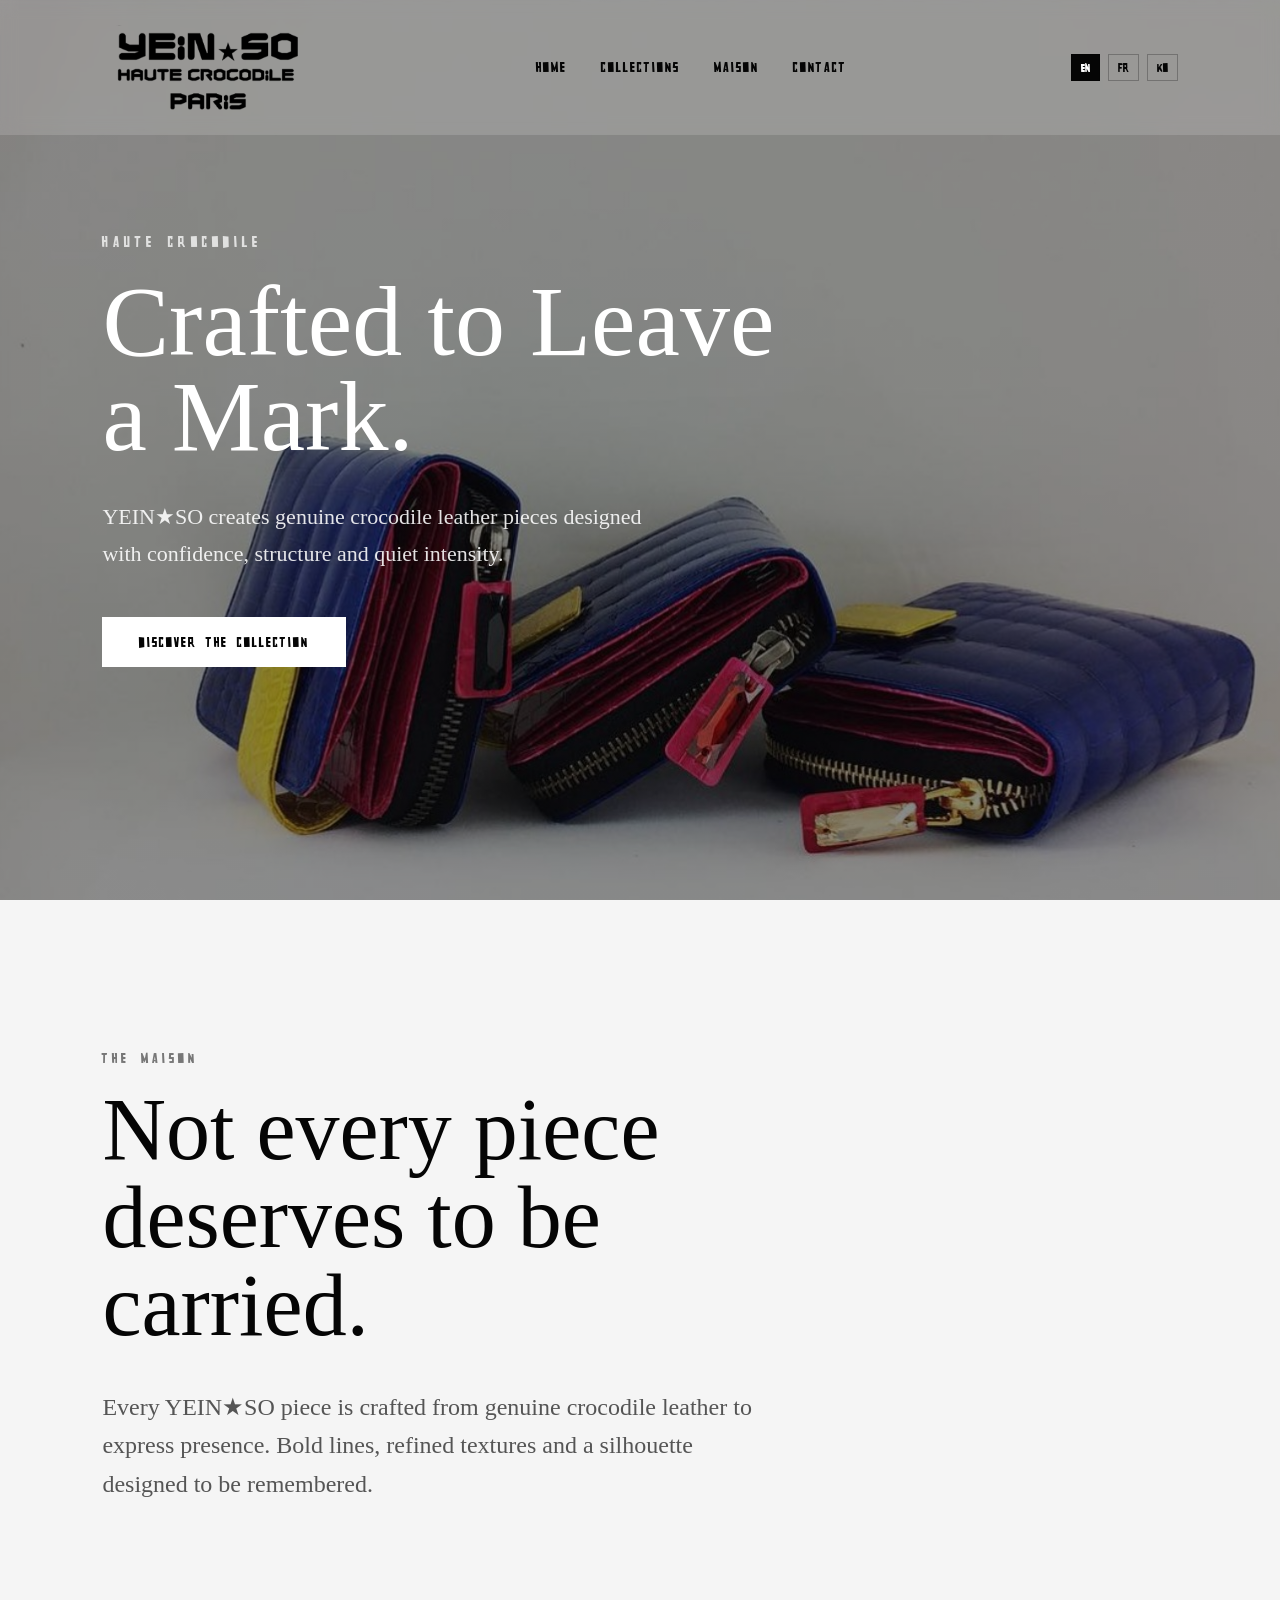
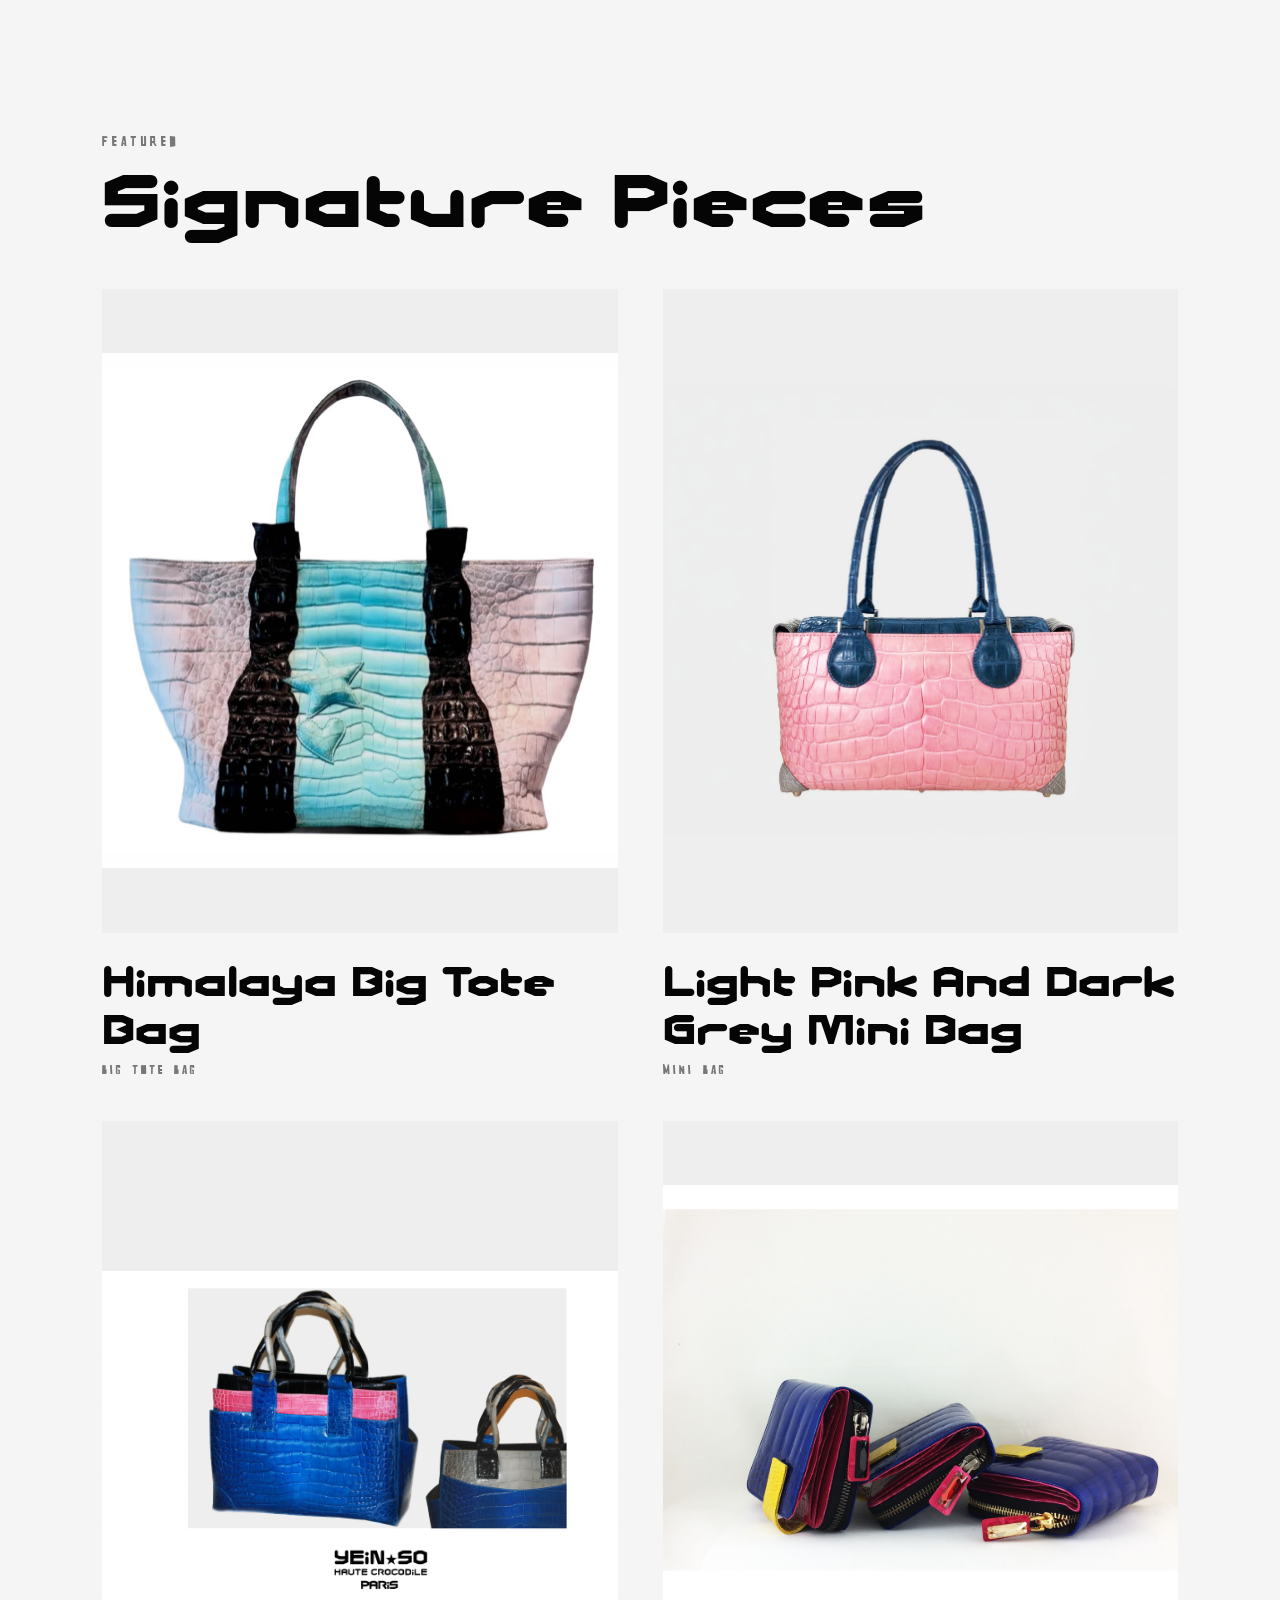
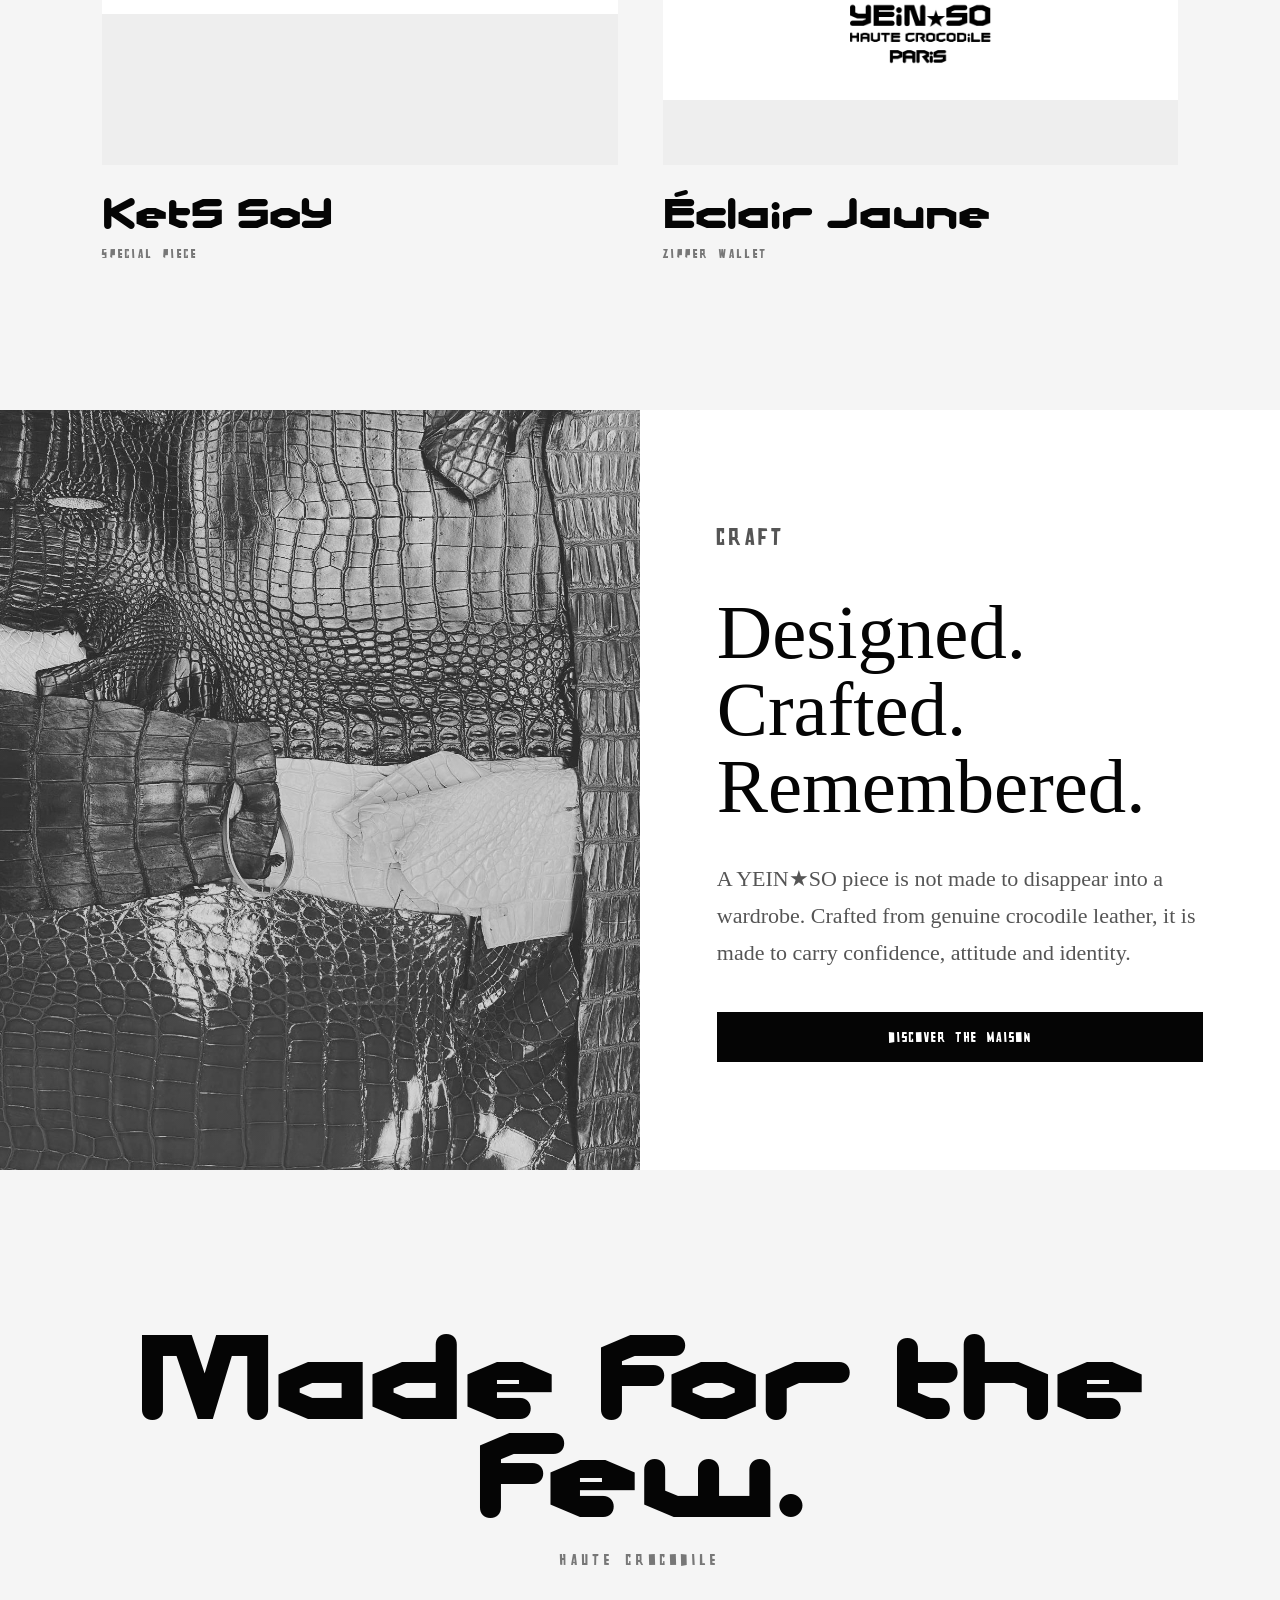
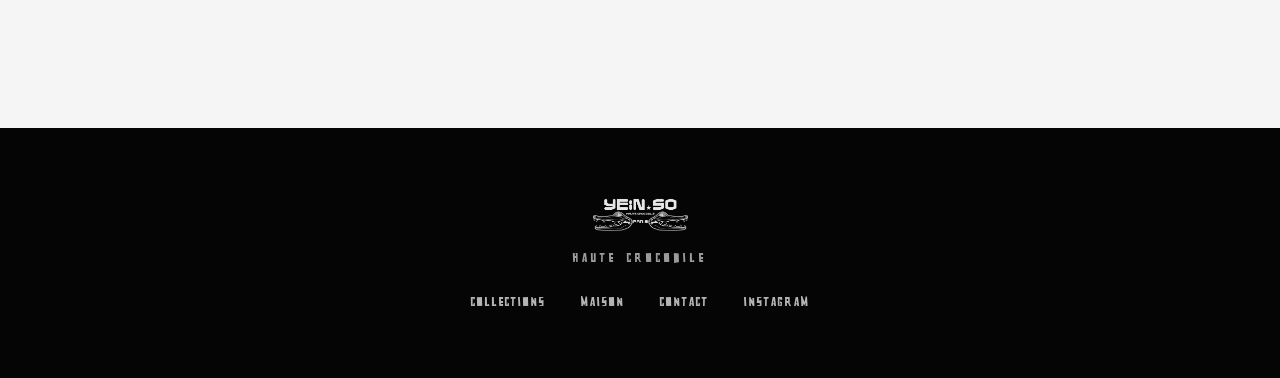
<file: index.html>
<!DOCTYPE html>
<html lang="en">
<head>
    <meta charset="UTF-8">
    <meta name="viewport" content="width=device-width, initial-scale=1.0">
    <title>YEIN★SO | Haute Crocodile</title>

    <link rel="stylesheet" href="./css/style.css">
    <link rel="stylesheet" href="./css/home.css">
</head>
<body>

<header class="header">
    <a href="index.html" class="logo-link">
        <img src="./assets/logo/logo-big.png" alt="YEIN★SO logo" class="brand-logo brand-logo-big">
    </a>

    <nav>
        <a href="index.html" data-i18n="home">Home</a>
        <a href="collection.html" data-i18n="collections">Collections</a>
        <a href="about.html" data-i18n="maison">Maison</a>
        <a href="contact.html" data-i18n="contact">Contact</a>
    </nav>

    <div class="language-switcher">
        <button class="language-btn" data-lang="en" onclick="setLanguage('en')">EN</button>
        <button class="language-btn" data-lang="fr" onclick="setLanguage('fr')">FR</button>
        <button class="language-btn" data-lang="ko" onclick="setLanguage('ko')">KO</button>
    </div>
</header>

<main>

    <section class="hero">
        <div class="hero-content reveal">
            <p class="subtitle" data-i18n="heroLabel">Haute Crocodile</p>

            <h1 data-i18n="heroTitle">Crafted to Leave a Mark.</h1>

            <p class="description" data-i18n="heroText">
                YEIN★SO creates genuine crocodile leather pieces designed with confidence,
                structure and quiet intensity.
            </p>

            <a href="collection.html" class="btn" data-i18n="heroButton">
                Discover the Collection
            </a>
        </div>
    </section>

    <section class="manifesto reveal">
        <p class="section-label" data-i18n="maisonLabel">The Maison</p>

        <h2 data-i18n="maisonTitle">
            Not every piece deserves to be carried.
        </h2>

        <p data-i18n="maisonText">
            Every YEIN★SO piece is made to express presence.
            Bold lines, refined textures and a silhouette designed to be remembered.
        </p>
    </section>

    <section class="featured-section">
        <div class="section-heading reveal">
            <p class="section-label" data-i18n="featuredLabel">Featured</p>
            <h2 data-i18n="featuredTitle">Signature Pieces</h2>
        </div>

        <div class="featured-grid" id="featuredGrid"></div>
    </section>

    <section class="craft-section reveal">
        <div class="craft-visual"></div>

        <div class="craft-text">
            <p class="section-label" data-i18n="craftLabel">Craft</p>

            <h2 data-i18n="craftTitle">
                Designed. Crafted. Remembered.
            </h2>

            <p data-i18n="craftText">
                A YEIN★SO piece is not made to disappear into a wardrobe.
                It is made to carry confidence, attitude and identity.
            </p>

            <a href="about.html" class="btn btn-dark" data-i18n="craftButton">
                Discover the Maison
            </a>
        </div>
    </section>

    <section class="final-statement reveal">
        <h2 data-i18n="finalTitle">Made for the few.</h2>
        <p>HAUTE CROCODILE</p>
    </section>

</main>

<footer class="footer">
    <img src="./assets/logo/logo-small.png" alt="YEIN★SO small logo" class="footer-brand-logo">
    <span>HAUTE CROCODILE</span>

    <div class="footer-links">
        <a href="collection.html" data-i18n="collections">Collections</a>
        <a href="about.html" data-i18n="maison">Maison</a>
        <a href="contact.html" data-i18n="contact">Contact</a>
        <a href="https://www.instagram.com/yeinsocroco/" target="_blank" rel="noopener noreferrer">Instagram</a>
    </div>
</footer>

<script src="./js/i18n.js"></script>
<script src="./js/products.js"></script>
<script src="./js/app.js"></script>
<script src="./js/animations.js"></script>

</body>
</html>
</file>
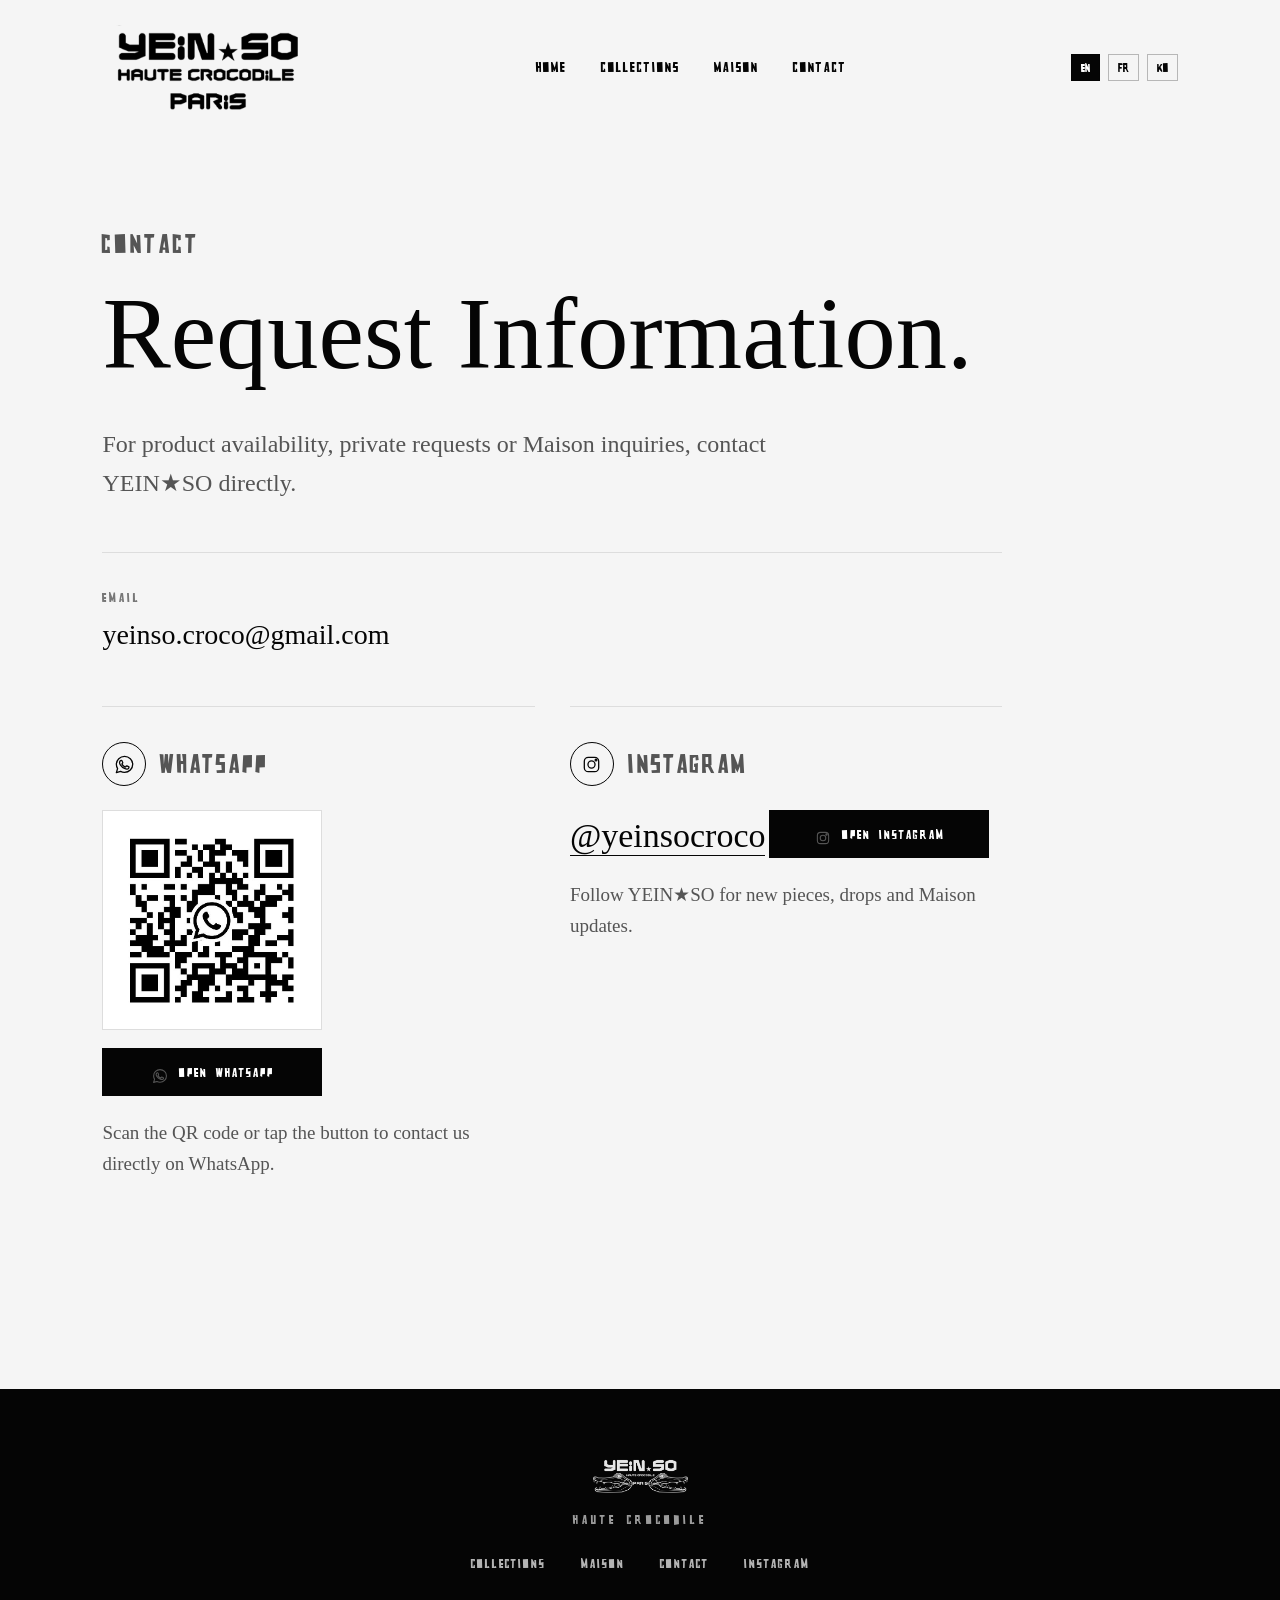
<file: contact.html>
<!DOCTYPE html>
<html lang="en">
<head>
    <meta charset="UTF-8">
    <meta name="viewport" content="width=device-width, initial-scale=1.0">
    <title>Contact | YEIN★SO</title>

    <link rel="stylesheet" href="./css/style.css">
    <link rel="stylesheet" href="./css/about.css">
</head>
<body>

<header class="header page-header">
    <a href="index.html" class="logo-link">
        <img src="./assets/logo/logo-big.png" alt="YEIN★SO logo" class="brand-logo brand-logo-big">
    </a>

    <nav>
        <a href="index.html" data-i18n="home">Home</a>
        <a href="collection.html" data-i18n="collections">Collections</a>
        <a href="about.html" data-i18n="maison">Maison</a>
        <a href="contact.html" data-i18n="contact">Contact</a>
    </nav>

    <div class="language-switcher">
        <button class="language-btn" data-lang="en" onclick="setLanguage('en')">EN</button>
        <button class="language-btn" data-lang="fr" onclick="setLanguage('fr')">FR</button>
        <button class="language-btn" data-lang="ko" onclick="setLanguage('ko')">KO</button>
    </div>
</header>

<main class="simple-page">

    <section class="simple-hero reveal">
        <p class="section-label" data-i18n="contact">Contact</p>

        <h1 data-i18n="contactTitle">Request Information.</h1>

        <p data-i18n="contactText">
            For product availability, private requests or Maison inquiries,
            contact YEIN★SO directly.
        </p>

        <div class="contact-box">
            <p data-i18n="email">Email</p>
            <a href="mailto:yeinso.croco@gmail.com">yeinso.croco@gmail.com</a>
        </div>

        <div class="contact-social-grid">

            <div class="contact-social-card">

                <div class="contact-card-header">
                    <div class="contact-icon" aria-hidden="true">
                        <svg viewBox="0 0 24 24">
                            <path d="M12.04 3.5C7.33 3.5 3.5 7.24 3.5 11.84c0 1.62.48 3.13 1.31 4.4L3.5 20.5l4.42-1.25a8.73 8.73 0 0 0 4.12.99c4.71 0 8.54-3.74 8.54-8.4S16.75 3.5 12.04 3.5Z"/>
                            <path d="M9.34 8.18c-.18-.4-.37-.41-.54-.42h-.46c-.16 0-.42.06-.64.3-.22.24-.84.82-.84 2s.86 2.32.98 2.48c.12.16 1.66 2.65 4.12 3.6 2.04.8 2.46.64 2.9.6.44-.04 1.42-.58 1.62-1.14.2-.56.2-1.04.14-1.14-.06-.1-.22-.16-.46-.28-.24-.12-1.42-.7-1.64-.78-.22-.08-.38-.12-.54.12-.16.24-.62.78-.76.94-.14.16-.28.18-.52.06-.24-.12-1.02-.38-1.94-1.2-.72-.64-1.2-1.42-1.34-1.66-.14-.24-.02-.37.1-.49.1-.1.24-.28.36-.42.12-.14.16-.24.24-.4.08-.16.04-.3-.02-.42-.06-.12-.52-1.29-.74-1.75Z"/>
                        </svg>
                    </div>

                    <p class="contact-social-label">WhatsApp</p>
                </div>

                <a 
                    href="https://wa.me/qr/IB5375K72UKGD1"
                    target="_blank"
                    rel="noopener noreferrer"
                    class="qr-frame qr-link"
                    aria-label="Open WhatsApp chat with YEIN★SO"
                >
                    <img 
                        src="./assets/icons/whatsapp-qr.jpg" 
                        alt="YEIN★SO WhatsApp QR code"
                        draggable="false"
                    >
                </a>

                <a 
                    href="https://wa.me/qr/IB5375K72UKGD1"
                    target="_blank"
                    rel="noopener noreferrer"
                    class="whatsapp-button"
                >
                    <span class="button-icon" aria-hidden="true">
                        <svg viewBox="0 0 24 24">
                            <path d="M12.04 3.5C7.33 3.5 3.5 7.24 3.5 11.84c0 1.62.48 3.13 1.31 4.4L3.5 20.5l4.42-1.25a8.73 8.73 0 0 0 4.12.99c4.71 0 8.54-3.74 8.54-8.4S16.75 3.5 12.04 3.5Z"/>
                            <path d="M9.34 8.18c-.18-.4-.37-.41-.54-.42h-.46c-.16 0-.42.06-.64.3-.22.24-.84.82-.84 2s.86 2.32.98 2.48c.12.16 1.66 2.65 4.12 3.6 2.04.8 2.46.64 2.9.6.44-.04 1.42-.58 1.62-1.14.2-.56.2-1.04.14-1.14-.06-.1-.22-.16-.46-.28-.24-.12-1.42-.7-1.64-.78-.22-.08-.38-.12-.54.12-.16.24-.62.78-.76.94-.14.16-.28.18-.52.06-.24-.12-1.02-.38-1.94-1.2-.72-.64-1.2-1.42-1.34-1.66-.14-.24-.02-.37.1-.49.1-.1.24-.28.36-.42.12-.14.16-.24.24-.4.08-.16.04-.3-.02-.42-.06-.12-.52-1.29-.74-1.75Z"/>
                        </svg>
                    </span>
                    Open WhatsApp
                </a>

                <span>
                    Scan the QR code or tap the button to contact us directly on WhatsApp.
                </span>
            </div>

            <div class="contact-social-card">

                <div class="contact-card-header">
                    <div class="contact-icon" aria-hidden="true">
                        <svg viewBox="0 0 24 24">
                            <rect x="4.5" y="4.5" width="15" height="15" rx="4.2"></rect>
                            <circle cx="12" cy="12" r="3.7"></circle>
                            <circle cx="16.7" cy="7.4" r="0.9"></circle>
                        </svg>
                    </div>

                    <p class="contact-social-label">Instagram</p>
                </div>

                <a 
                    href="https://www.instagram.com/yeinsocroco/" 
                    target="_blank" 
                    rel="noopener noreferrer"
                    class="instagram-link"
                >
                    @yeinsocroco
                </a>

                <a 
                    href="https://www.instagram.com/yeinsocroco/" 
                    target="_blank" 
                    rel="noopener noreferrer"
                    class="instagram-button"
                >
                    <span class="button-icon" aria-hidden="true">
                        <svg viewBox="0 0 24 24">
                            <rect x="4.5" y="4.5" width="15" height="15" rx="4.2"></rect>
                            <circle cx="12" cy="12" r="3.7"></circle>
                            <circle cx="16.7" cy="7.4" r="0.9"></circle>
                        </svg>
                    </span>
                    Open Instagram
                </a>

                <span>
                    Follow YEIN★SO for new pieces, drops and Maison updates.
                </span>
            </div>

        </div>
    </section>

</main>

<footer class="footer">
    <img src="./assets/logo/logo-small.png" alt="YEIN★SO small logo" class="footer-brand-logo">
    <span>HAUTE CROCODILE</span>

    <div class="footer-links">
        <a href="collection.html" data-i18n="collections">Collections</a>
        <a href="about.html" data-i18n="maison">Maison</a>
        <a href="contact.html" data-i18n="contact">Contact</a>
        <a href="https://www.instagram.com/yeinsocroco/" target="_blank" rel="noopener noreferrer">Instagram</a>
    </div>
</footer>

<script src="./js/i18n.js"></script>
<script src="./js/app.js"></script>
<script src="./js/animations.js"></script>

</body>
</html>
</file>
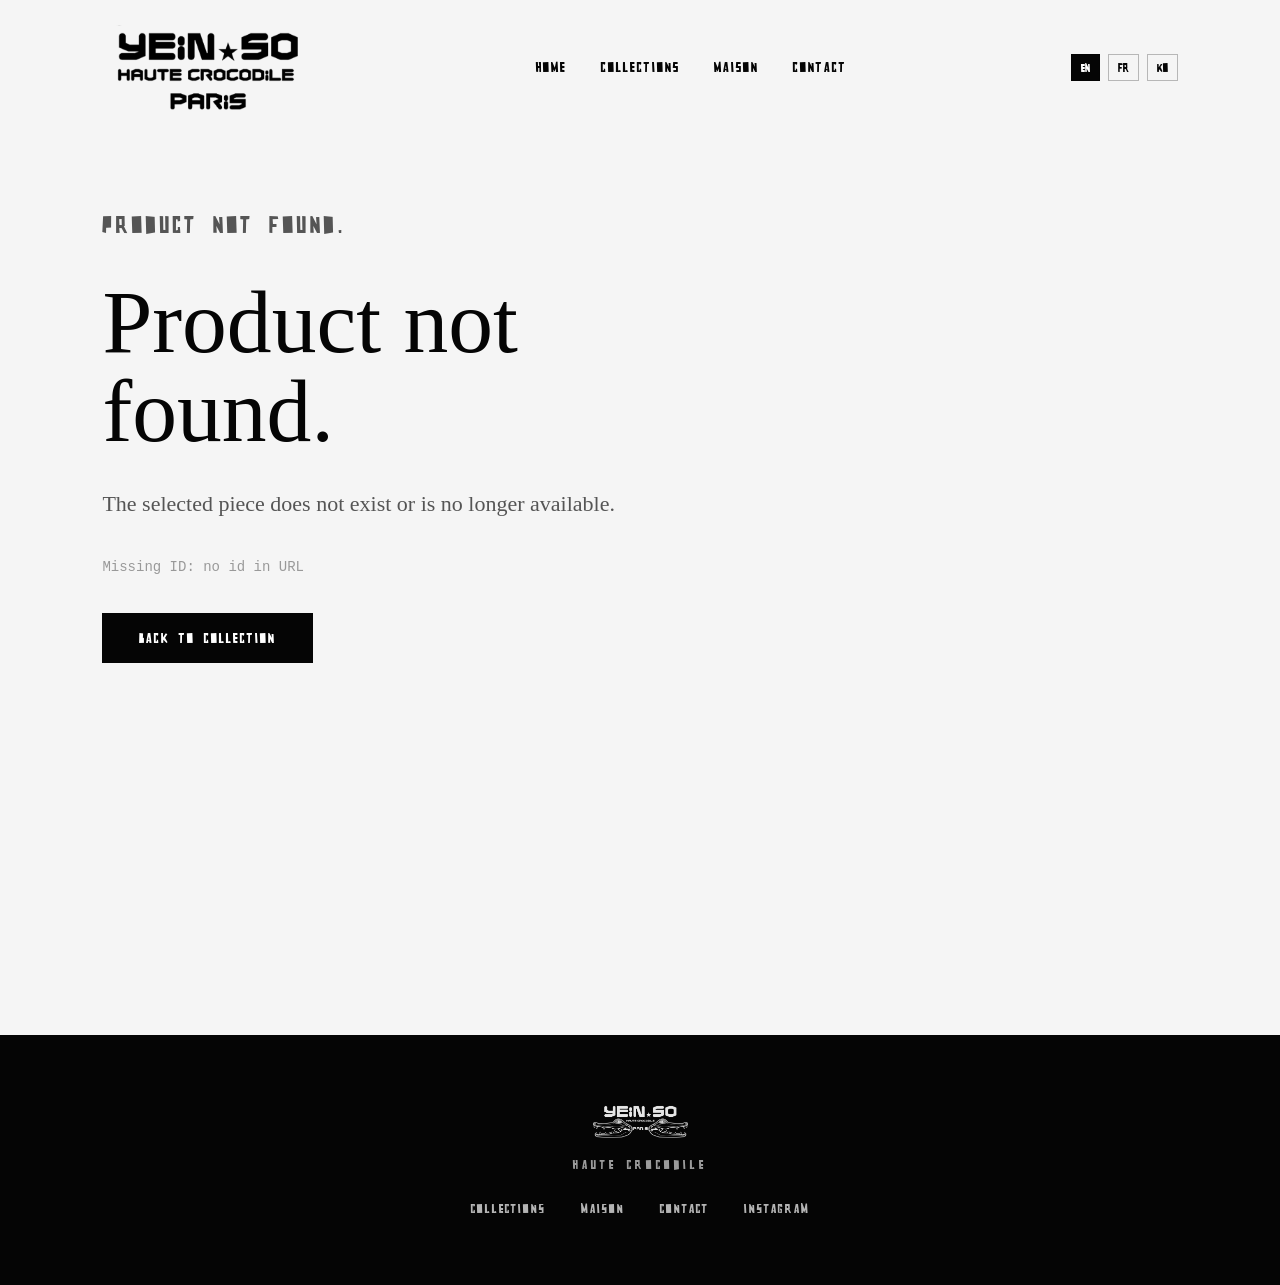
<file: product.html>
<!DOCTYPE html>
<html lang="en">
<head>
    <meta charset="UTF-8">
    <meta name="viewport" content="width=device-width, initial-scale=1.0">
    <title>Product | YEIN★SO</title>

    <link rel="stylesheet" href="./css/style.css">
    <link rel="stylesheet" href="./css/product.css">
</head>
<body>

<header class="header page-header">
    <a href="index.html" class="logo-link">
        <img src="./assets/logo/logo-big.png" alt="YEIN★SO logo" class="brand-logo brand-logo-big">
    </a>

    <nav>
        <a href="index.html" data-i18n="home">Home</a>
        <a href="collection.html" data-i18n="collections">Collections</a>
        <a href="about.html" data-i18n="maison">Maison</a>
        <a href="contact.html" data-i18n="contact">Contact</a>
    </nav>

    <div class="language-switcher">
        <button class="language-btn" data-lang="en" onclick="setLanguage('en')">EN</button>
        <button class="language-btn" data-lang="fr" onclick="setLanguage('fr')">FR</button>
        <button class="language-btn" data-lang="ko" onclick="setLanguage('ko')">KO</button>
    </div>
</header>

<main class="product-page" id="productPage"></main>

<footer class="footer">
    <img src="./assets/logo/logo-small.png" alt="YEIN★SO small logo" class="footer-brand-logo">
    <span>HAUTE CROCODILE</span>

    <div class="footer-links">
        <a href="collection.html" data-i18n="collections">Collections</a>
        <a href="about.html" data-i18n="maison">Maison</a>
        <a href="contact.html" data-i18n="contact">Contact</a>
        <a href="https://www.instagram.com/yeinsocroco/" target="_blank" rel="noopener noreferrer">Instagram</a>
    </div>
</footer>

<script src="./js/i18n.js"></script>
<script src="./js/products.js"></script>
<script src="./js/product.js"></script>
<script src="./js/app.js"></script>
<script src="./js/animations.js"></script>

</body>
</html>
</file>
<file: css/style.css>
@import url("https://fonts.googleapis.com/css2?family=Noto+Serif+KR:wght@400;500;600;700&display=swap");

@font-face {
    font-family: "Kiss Kiss From Paris";
    src:
        url("../assets/fonts/kiss-kiss-from-paris.TTF") format("truetype"),
        url("../assets/fonts/kiss-kiss-from-paris.ttf") format("truetype"),
        url("../assets/fonts/kiss-kiss-from-paris.otf") format("opentype");
    font-weight: normal;
    font-style: normal;
    font-display: swap;
}

@font-face {
    font-family: "Charles In Charge";
    src:
        url("../assets/fonts/charles-in-charge.otf") format("opentype"),
        url("../assets/fonts/charles-in-charge.ttf") format("truetype");
    font-weight: normal;
    font-style: normal;
    font-display: swap;
}

* {
    margin: 0;
    padding: 0;
    box-sizing: border-box;
}

:root {
    --black: #050505;
    --white: #ffffff;
    --light: #f5f5f5;
    --soft: #e8e8e8;
    --gray: #777777;
    --transition: 0.35s ease;

    --font-big: "Charles In Charge", Georgia, serif;
    --font-small: "Kiss Kiss From Paris", Arial, sans-serif;
    --font-body: Georgia, "Times New Roman", serif;
    --font-ko: "Noto Serif KR", "Nanum Myeongjo", "Apple SD Gothic Neo", "Malgun Gothic", serif;
}

html {
    scroll-behavior: smooth;
}

body {
    font-family: var(--font-body);
    color: var(--black);
    background: var(--light);
    overflow-x: hidden;
}

body.lang-ko {
    font-family: var(--font-ko);
    word-break: keep-all;
    line-break: strict;
}

a {
    color: inherit;
    text-decoration: none;
}

/* HEADER */

.header {
    position: absolute;
    top: 0;
    left: 0;

    width: 100%;
    padding: 18px 8%;

    display: flex;
    justify-content: space-between;
    align-items: center;
    gap: 28px;

    z-index: 1000;

    background: rgba(255, 255, 255, 0.15);
    backdrop-filter: blur(8px);
}

.page-header {
    position: sticky;
    top: 0;

    background: rgba(245, 245, 245, 0.96);
    backdrop-filter: blur(12px);
}

.logo-link {
    display: flex;
    align-items: center;
    flex-shrink: 0;
}

.brand-logo {
    height: auto;
    display: block;
}

.brand-logo-big {
    width: 210px;
}

/* NAV */

nav {
    display: flex;
    gap: 34px;
    align-items: center;
}

nav a {
    color: var(--black);
    font-family: var(--font-small);
    font-size: 13px;
    letter-spacing: 2px;
    text-transform: uppercase;
    position: relative;
    white-space: nowrap;
}

nav a::after {
    content: "";
    position: absolute;
    left: 0;
    bottom: -8px;
    width: 0;
    height: 1px;
    background: var(--black);
    transition: var(--transition);
}

nav a:hover::after {
    width: 100%;
}

/* BUTTONS */

.btn {
    display: inline-block;
    padding: 16px 36px;
    background: var(--white);
    color: var(--black);
    border: 1px solid var(--white);
    font-family: var(--font-small);
    text-transform: uppercase;
    letter-spacing: 2px;
    font-size: 13px;
    transition: var(--transition);
    text-align: center;
}

.btn:hover {
    background: transparent;
    color: var(--white);
    border: 1px solid var(--white);
    transform: translateY(-2px);
}

.btn-dark {
    background: var(--black);
    color: var(--white);
    border: 1px solid var(--black);
}

.btn-dark:hover {
    background: transparent;
    color: var(--black);
    border: 1px solid var(--black);
}

/* COMMON */

.section-label {
    font-family: var(--font-small);
    text-transform: uppercase;
    letter-spacing: 4px;
    font-size: 13px;
    color: var(--gray);
    margin-bottom: 20px;
}

/* IMAGE SYSTEM */

.image-frame {
    position: relative;
    width: 100%;
    overflow: hidden;
    background: #eeeeee;
}

/* Default: show the entire image */
.image-frame img {
    width: 100%;
    height: 100%;
    object-fit: contain;
    display: block;
    transition: 0.8s ease;
}

/* Collection and homepage cards: elegant vertical frame */
.product-card .image-frame,
.featured-card .image-frame {
    aspect-ratio: 4 / 5;
    background: #eeeeee;
}

/* Product detail page: show full image, not cropped */
.product-gallery .image-frame {
    aspect-ratio: auto;
    min-height: 520px;
    background: #eeeeee;
}

.product-gallery .image-frame img {
    width: 100%;
    height: 100%;
    max-height: 760px;
    object-fit: contain;
}

/* Missing image placeholder */
.image-missing::after {
    content: "YEIN★SO";
    position: absolute;
    inset: 0;
    display: flex;
    justify-content: center;
    align-items: center;
    font-family: var(--font-small);
    font-size: 15px;
    letter-spacing: 4px;
    color: rgba(0,0,0,.35);
}

/* LANGUAGE */

.language-switcher {
    display: flex;
    gap: 8px;
    align-items: center;
    flex-shrink: 0;
}

.language-btn {
    border: 1px solid rgba(0,0,0,.25);
    background: transparent;
    color: var(--black);
    padding: 6px 9px;
    font-family: var(--font-small);
    font-size: 11px;
    cursor: pointer;
    transition: var(--transition);
}

.language-btn:hover,
.language-btn.active {
    background: var(--black);
    color: var(--white);
}

/* KOREAN MODE */

body.lang-ko,
body.lang-ko h1,
body.lang-ko h2,
body.lang-ko h3,
body.lang-ko p,
body.lang-ko a,
body.lang-ko button,
body.lang-ko span {
    font-family: var(--font-ko) !important;
}

body.lang-ko nav a,
body.lang-ko .section-label,
body.lang-ko .btn,
body.lang-ko .filter-btn,
body.lang-ko .product-category,
body.lang-ko .featured-card p,
body.lang-ko .footer span,
body.lang-ko .footer-links a,
body.lang-ko .language-btn,
body.lang-ko .contact-social-label,
body.lang-ko .whatsapp-button,
body.lang-ko .instagram-button {
    letter-spacing: 0.08em;
    text-transform: none;
}

body.lang-ko .hero h1,
body.lang-ko .manifesto h2,
body.lang-ko .section-heading h2,
body.lang-ko .craft-text h2,
body.lang-ko .final-statement h2,
body.lang-ko .collection-intro h1,
body.lang-ko .simple-hero h1 {
    font-weight: 500;
    line-height: 1.15;
}

/* ANIMATION */

.reveal {
    opacity: 0;
    transform: translateY(35px);
    transition: 1s ease;
}

.reveal.visible {
    opacity: 1;
    transform: translateY(0);
}

/* FOOTER */

.footer {
    padding: 70px 8%;
    background: var(--black);
    color: var(--white);
    text-align: center;
}

.footer-brand-logo {
    width: 95px;
    height: auto;
    display: block;
    margin: 0 auto 18px;
    filter: invert(1);
    opacity: 0.9;
}

.footer span {
    display: block;
    font-family: var(--font-small);
    font-size: 12px;
    letter-spacing: 4px;
    color: rgba(255,255,255,.6);
    margin-bottom: 30px;
}

.footer-links {
    display: flex;
    justify-content: center;
    gap: 35px;
    flex-wrap: wrap;
}

.footer-links a {
    font-family: var(--font-small);
    font-size: 12px;
    letter-spacing: 2px;
    text-transform: uppercase;
    color: rgba(255,255,255,.7);
}

.footer-links a:hover {
    color: white;
}

/* MOBILE */

@media(max-width: 900px) {
    .header {
        position: absolute;
        flex-direction: column;
        gap: 12px;
        padding: 14px 5%;
    }

    .page-header {
        position: sticky;
    }

    .brand-logo-big {
        width: 155px;
    }

    nav {
        width: 100%;
        justify-content: center;
        gap: 14px;
        flex-wrap: wrap;
    }

    nav a {
        font-size: 10px;
        letter-spacing: 1.5px;
    }

    .language-switcher {
        justify-content: center;
    }

    .language-btn {
        font-size: 10px;
        padding: 6px 8px;
    }

    .product-card .image-frame,
    .featured-card .image-frame {
        aspect-ratio: 4 / 5;
    }

    .product-gallery .image-frame {
        min-height: 360px;
    }

    .product-gallery .image-frame img {
        max-height: 540px;
    }

    .footer {
        padding: 55px 6%;
    }

    .footer-brand-logo {
        width: 75px;
    }

    .footer-links {
        gap: 18px;
    }

    .footer-links a {
        font-size: 10px;
    }
}
</file>
<file: css/home.css>
.hero {
    position: relative;
    min-height: 100vh;
    display: flex;
    align-items: center;
    padding: 0 8%;
    overflow: hidden;
}

.hero::before {
    content: "";
    position: absolute;
    inset: 0;
    background:
        linear-gradient(rgba(0,0,0,.45), rgba(0,0,0,.45)),
        url("../assets/hero/croco.jpg");
    background-size: cover;
    background-position: center;
    background-repeat: no-repeat;
    animation: slowZoom 18s ease-in-out infinite alternate;
}

.hero-content {
    position: relative;
    z-index: 2;
    max-width: 720px;
    color: white;
}

.subtitle {
    font-family: var(--font-small);
    letter-spacing: 5px;
    text-transform: uppercase;
    margin-bottom: 24px;
    font-size: 14px;
    color: rgba(255,255,255,.75);
}

.hero h1 {
    font-family: var(--font-body) !important;
    font-size: clamp(48px, 8vw, 100px);
    font-weight: 500;
    line-height: 0.95;
    margin-bottom: 34px;
    letter-spacing: 0;
}

.description {
    max-width: 540px;
    font-size: 22px;
    line-height: 1.7;
    margin-bottom: 45px;
    color: rgba(255,255,255,.88);
}

/* MAISON INTRO */

.manifesto {
    padding: 150px 8%;
    max-width: 980px;
}

.manifesto h2 {
    font-family: var(--font-body) !important;
    font-size: clamp(42px, 7vw, 88px);
    font-weight: 500;
    line-height: 1;
    margin-bottom: 38px;
}

.manifesto p:last-child {
    max-width: 650px;
    font-size: 24px;
    line-height: 1.6;
    color: #555;
}

/* FEATURED */

.featured-section {
    padding: 80px 8% 150px;
}

.section-heading {
    margin-bottom: 55px;
}

.section-heading h2 {
    font-family: var(--font-big) !important;
    font-size: 72px;
    font-weight: normal;
    line-height: 0.9;
    letter-spacing: 1px;
}

/* FEATURED PRODUCTS */

.featured-grid {
    display: grid;
    grid-template-columns: repeat(2, 1fr);
    gap: 45px;
}

.featured-card {
    cursor: pointer;
}

.featured-card .image-frame {
    margin-bottom: 25px;
}

.featured-card:hover img {
    transform: scale(1.05);
}

.featured-card h3 {
    font-family: var(--font-big);
    font-size: 40px;
    font-weight: normal;
    margin-bottom: 8px;
}

.featured-card p {
    font-family: var(--font-small);
    font-size: 12px;
    letter-spacing: 3px;
    text-transform: uppercase;
    color: #777;
}

/* CRAFT */

.craft-section {
    display: grid;
    grid-template-columns: 1fr 1fr;
    min-height: 760px;
    background: white;
}

.craft-visual {
    background:
        linear-gradient(rgba(0,0,0,.15), rgba(0,0,0,.15)),
        url("../assets/hero/craft.jpg");
    background-size: cover;
    background-position: center;
    background-repeat: no-repeat;
}

.craft-text {
    display: flex;
    flex-direction: column;
    justify-content: center;
    padding: 100px 12%;
}

.craft-text h2 {
    font-family: var(--font-body) !important;
    font-size: clamp(42px, 6vw, 78px);
    font-weight: 500;
    line-height: 1;
    margin-bottom: 34px;
}

.craft-text p {
    font-size: 22px;
    line-height: 1.7;
    color: #555;
    margin-bottom: 40px;
}

/* FINAL */

.final-statement {
    padding: 160px 8%;
    text-align: center;
    background: var(--light);
}

.final-statement h2 {
    font-family: var(--font-big);
    font-size: clamp(58px, 9vw, 140px);
    font-weight: normal;
    line-height: 0.85;
    margin-bottom: 25px;
}

.final-statement p {
    font-family: var(--font-small);
    font-size: 14px;
    letter-spacing: 5px;
    color: #777;
}

@keyframes slowZoom {
    from {
        transform: scale(1);
    }

    to {
        transform: scale(1.08);
    }
}

/* TABLET */

@media(max-width: 1100px) {
    .featured-grid {
        grid-template-columns: 1fr 1fr;
        gap: 32px;
    }

    .section-heading h2 {
        font-size: 62px;
    }

    .featured-card h3 {
        font-size: 36px;
    }
}

/* PHONE */

@media(max-width: 900px) {
    .hero {
        min-height: 92vh;
        justify-content: center;
        text-align: center;
        padding: 175px 6% 70px;
    }

    .hero::before {
        background-position: center;
    }

    .subtitle {
        font-size: 12px;
        letter-spacing: 3px;
        margin-bottom: 18px;
    }

    .hero h1 {
        font-size: 44px;
        line-height: 1.02;
        margin-bottom: 24px;
    }

    .description {
        font-size: 18px;
        line-height: 1.6;
        margin-bottom: 32px;
    }

    .hero .btn {
        width: 100%;
        max-width: 310px;
        padding: 15px 20px;
    }

    .manifesto {
        padding: 90px 6%;
    }

    .manifesto h2 {
        font-size: 42px;
        line-height: 1.05;
    }

    .manifesto p:last-child {
        font-size: 20px;
    }

    .featured-section {
        padding: 55px 6% 90px;
    }

    .section-heading {
        margin-bottom: 38px;
    }

    .section-heading h2 {
        font-family: var(--font-big) !important;
        font-size: 48px;
        line-height: 0.9;
        letter-spacing: 1px;
    }

    .featured-grid {
        grid-template-columns: 1fr;
        gap: 45px;
    }

    .featured-card h3 {
        font-size: 32px;
        line-height: 1;
    }

    .featured-card p {
        font-size: 11px;
        letter-spacing: 2px;
    }

    .craft-section {
        grid-template-columns: 1fr;
        min-height: auto;
    }

    .craft-visual {
        height: 360px;
        background-position: center;
    }

    .craft-text {
        padding: 70px 6%;
    }

    .craft-text h2 {
        font-size: 40px;
        line-height: 1.05;
    }

    .craft-text p {
        font-size: 19px;
    }

    .craft-text .btn {
        width: 100%;
        max-width: 310px;
    }

    .final-statement {
        padding: 100px 6%;
    }

    .final-statement h2 {
        font-size: 56px;
    }
}

/* SMALL PHONE */

@media(max-width: 420px) {
    .hero h1 {
        font-size: 39px;
    }

    .manifesto h2 {
        font-size: 37px;
    }

    .section-heading h2 {
        font-family: var(--font-big) !important;
        font-size: 42px;
        line-height: 0.9;
    }

    .featured-card h3 {
        font-size: 30px;
    }

    .craft-text h2 {
        font-size: 36px;
    }

    .final-statement h2 {
        font-size: 50px;
    }
}
</file>
<file: css/about.css>
.simple-page {
    padding: 90px 8% 110px;
    min-height: 100vh;
}

.simple-hero {
    max-width: 900px;
    margin-bottom: 100px;
}

.simple-hero h1 {
    font-family: var(--font-body) !important;
    font-size: clamp(50px, 8vw, 110px);
    font-weight: 500;
    line-height: 1;
    margin-bottom: 40px;
}

.simple-hero p {
    max-width: 700px;
    font-size: 24px;
    line-height: 1.6;
    color: #555;
}

.story-grid {
    display: grid;
    grid-template-columns: 1fr 1fr;
    gap: 70px;
    border-top: 1px solid #ddd;
    padding-top: 70px;
}

.story-grid h2 {
    font-family: var(--font-big);
    font-size: 54px;
    font-weight: normal;
    margin-bottom: 22px;
}

.story-grid p {
    font-size: 21px;
    line-height: 1.7;
    color: #555;
}

/* CONTACT */

.contact-box {
    margin-top: 50px;
    border-top: 1px solid #ddd;
    padding-top: 35px;
}

.contact-box p {
    font-family: var(--font-small);
    font-size: 12px;
    letter-spacing: 3px;
    text-transform: uppercase;
    color: #777;
    margin-bottom: 12px;
}

.contact-box a {
    font-size: 28px;
    word-break: break-word;
}

/* CONTACT SOCIAL */

.contact-social-grid {
    display: grid;
    grid-template-columns: repeat(2, 1fr);
    gap: 35px;
    margin-top: 55px;
}

.contact-social-card {
    border-top: 1px solid #ddd;
    padding-top: 35px;
}

.contact-card-header {
    display: flex;
    align-items: center;
    gap: 14px;
    margin-bottom: 24px;
}

.contact-social-label {
    font-family: var(--font-small);
    font-size: 12px;
    letter-spacing: 3px;
    text-transform: uppercase;
    color: #777;
    margin: 0;
}

/* MINIMAL SOCIAL LOGOS */

.contact-icon {
    width: 44px;
    height: 44px;
    border: 1px solid var(--black);
    border-radius: 50%;

    display: flex;
    align-items: center;
    justify-content: center;

    color: var(--black);
    background: transparent;
    flex-shrink: 0;
}

.contact-icon svg {
    width: 23px;
    height: 23px;
    stroke: currentColor;
    fill: none;
    stroke-width: 1.35;
    stroke-linecap: round;
    stroke-linejoin: round;
}

.contact-icon svg path {
    fill: none;
}

/* WHATSAPP QR */

.qr-frame {
    width: 220px;
    aspect-ratio: 1 / 1;
    background: white;
    padding: 18px;
    border: 1px solid #ddd;
    margin-bottom: 18px;
    -webkit-touch-callout: none;
    user-select: none;
    touch-action: manipulation;
}

.qr-frame img {
    width: 100%;
    height: 100%;
    object-fit: contain;
    display: block;
    pointer-events: none;
    user-select: none;
    -webkit-user-drag: none;
}

.qr-link {
    display: block;
    transition: var(--transition);
}

.qr-link:hover {
    opacity: 0.75;
    transform: translateY(-3px);
}

/* CLEAN SOCIAL BUTTONS */

.whatsapp-button,
.instagram-button {
    display: inline-flex;
    justify-content: center;
    align-items: center;
    gap: 10px;

    min-width: 220px;
    padding: 14px 24px;
    margin-bottom: 22px;

    background: var(--black);
    color: var(--white);
    border: 1px solid var(--black);

    font-family: var(--font-small);
    font-size: 12px;
    letter-spacing: 2px;
    text-transform: uppercase;

    transition: var(--transition);
}

.whatsapp-button:hover,
.instagram-button:hover {
    background: transparent;
    color: var(--black);
    transform: translateY(-2px);
}

.button-icon {
    width: 18px;
    height: 18px;
    display: inline-flex;
    align-items: center;
    justify-content: center;
}

.button-icon svg {
    width: 18px;
    height: 18px;
    stroke: currentColor;
    fill: none;
    stroke-width: 1.45;
    stroke-linecap: round;
    stroke-linejoin: round;
}

.button-icon svg path {
    fill: none;
}

/* INSTAGRAM */

.instagram-link {
    display: inline-block;
    font-size: 34px;
    margin-bottom: 18px;
    border-bottom: 1px solid var(--black);
    transition: var(--transition);
    word-break: break-word;
}

.instagram-link:hover {
    opacity: 0.55;
}

.contact-social-card span {
    display: block;
    max-width: 420px;
    font-size: 19px;
    line-height: 1.6;
    color: #555;
}

/* MOBILE */

@media(max-width: 800px) {
    .simple-page {
        padding: 70px 6% 90px;
    }

    .simple-hero {
        margin-bottom: 70px;
    }

    .simple-hero h1 {
        font-size: 44px;
        line-height: 1.05;
    }

    .simple-hero p {
        font-size: 19px;
    }

    .story-grid {
        grid-template-columns: 1fr;
        gap: 50px;
    }

    .story-grid h2 {
        font-size: 42px;
    }

    .contact-box a {
        font-size: 22px;
    }

    .contact-social-grid {
        grid-template-columns: 1fr;
        gap: 45px;
    }

    .contact-icon {
        width: 40px;
        height: 40px;
    }

    .contact-icon svg {
        width: 21px;
        height: 21px;
    }

    .qr-frame {
        width: 180px;
    }

    .whatsapp-button,
    .instagram-button {
        width: 100%;
        max-width: 280px;
        min-width: unset;
    }

    .instagram-link {
        font-size: 26px;
    }

    .contact-social-card span {
        font-size: 18px;
    }
}
</file>
<file: css/product.css>
.product-page {
    padding: 72px 8% 95px;
    min-height: 100vh;
    display: grid;
    grid-template-columns: minmax(0, 0.95fr) minmax(320px, 0.85fr);
    gap: 64px;
    background: var(--light);
    align-items: start;
}

/* PRODUCT GALLERY */

.ys-gallery-shell,
.ys-gallery-shell * {
    box-sizing: border-box;
}

.ys-gallery-shell {
    width: 100%;
    max-width: 760px;
    min-width: 0;
}

.ys-main-photo-wrapper {
    position: relative;
    width: 100%;
    height: 520px;
    max-height: 68vh;
    background: #eeeeee;
    border: 1px solid rgba(0,0,0,.08);
    overflow: hidden;

    display: flex;
    align-items: center;
    justify-content: center;
}

.ys-main-photo {
    width: 100% !important;
    height: 100% !important;
    max-width: 100% !important;
    max-height: 100% !important;
    object-fit: contain !important;
    display: block !important;
    user-select: none;
    -webkit-user-drag: none;
}

/* LUXURY FLOATING ARROWS */

.ys-image-arrow {
    position: absolute !important;
    top: 50% !important;
    transform: translateY(-50%) !important;
    z-index: 50 !important;

    width: 42px !important;
    height: 42px !important;
    border-radius: 50% !important;

    border: 1px solid rgba(0,0,0,.22) !important;
    background: rgba(255,255,255,.74) !important;
    color: var(--black) !important;

    display: flex !important;
    align-items: center !important;
    justify-content: center !important;

    padding: 0 !important;
    margin: 0 !important;

    font-family: Georgia, serif !important;
    font-size: 30px !important;
    font-weight: normal !important;
    line-height: 1 !important;

    cursor: pointer !important;

    box-shadow: 0 10px 28px rgba(0,0,0,.12);
    backdrop-filter: blur(10px);

    opacity: 0.78;
    transition: 0.25s ease !important;
}

.ys-image-arrow:hover {
    opacity: 1;
    background: rgba(255,255,255,.96) !important;
    border-color: rgba(0,0,0,.55) !important;
    transform: translateY(-50%) scale(1.04) !important;
}

.ys-image-arrow-left {
    left: 18px !important;
}

.ys-image-arrow-right {
    right: 18px !important;
}

/* COUNTER + THUMBNAILS */

.ys-gallery-meta {
    margin-top: 16px;
}

.ys-image-count {
    font-family: var(--font-small);
    font-size: 12px;
    letter-spacing: 2px;
    color: #777;
    text-align: center;
    margin-bottom: 16px;
}

.ys-thumb-grid {
    display: grid;
    grid-template-columns: repeat(4, 1fr);
    gap: 10px;
}

.ys-thumb-button {
    aspect-ratio: 1 / 1;
    border: 1px solid rgba(0,0,0,.14);
    background: #eeeeee;
    padding: 0;
    margin: 0;
    cursor: pointer;
    overflow: hidden;
    opacity: 0.55;
    transition: 0.25s ease;
}

.ys-thumb-button:hover,
.ys-thumb-button.active {
    opacity: 1;
    border-color: var(--black);
}

.ys-thumb-button img {
    width: 100%;
    height: 100%;
    object-fit: cover;
    display: block;
}

/* PRODUCT INFO */

.product-info {
    position: sticky;
    top: 130px;
    height: fit-content;
    min-width: 0;
}

.product-info .category {
    font-family: var(--font-small);
    font-size: 12px;
    letter-spacing: 3px;
    text-transform: uppercase;
    color: #777;
    margin-bottom: 20px;
}

.product-info h1 {
    font-family: var(--font-big);
    font-size: clamp(44px, 5.8vw, 76px);
    font-weight: normal;
    line-height: 0.95;
    margin-bottom: 28px;
}

.product-info .price {
    font-size: 21px;
    margin-bottom: 30px;
}

.product-info .description {
    font-size: 20px;
    line-height: 1.65;
    color: #555;
    margin-bottom: 34px;
}

.details {
    margin-bottom: 36px;
    border-top: 1px solid #ddd;
    padding-top: 24px;
}

.details p {
    margin-bottom: 12px;
    font-size: 16px;
    color: #555;
}

.back-link {
    display: inline-block;
    margin-top: 25px;
    margin-left: 24px;
    font-family: var(--font-small);
    font-size: 12px;
    letter-spacing: 2px;
    text-transform: uppercase;
    border-bottom: 1px solid var(--black);
    padding-bottom: 5px;
}

.back-link:hover {
    opacity: 0.55;
}

/* NOT FOUND */

.product-not-found {
    max-width: 700px;
}

.product-not-found h1 {
    font-family: var(--font-body);
    font-size: clamp(48px, 7vw, 90px);
    font-weight: 500;
    line-height: 1;
    margin-bottom: 30px;
}

.product-not-found p {
    font-size: 22px;
    line-height: 1.6;
    color: #555;
    margin-bottom: 35px;
}

.debug-product-id {
    font-family: monospace;
    font-size: 14px !important;
    color: #999 !important;
}

/* TABLET + MOBILE */

@media(max-width: 950px) {
    .product-page {
        grid-template-columns: 1fr;
        padding: 56px 6% 90px;
        gap: 42px;
    }

    .ys-gallery-shell {
        max-width: none;
    }

    .ys-main-photo-wrapper {
        height: 420px;
        max-height: 62vh;
    }

    .ys-image-arrow {
        width: 38px !important;
        height: 38px !important;
        font-size: 27px !important;
        opacity: 0.9;
    }

    .ys-image-arrow-left {
        left: 10px !important;
    }

    .ys-image-arrow-right {
        right: 10px !important;
    }

    .ys-thumb-grid {
        grid-template-columns: repeat(4, 1fr);
        gap: 9px;
    }

    .product-info {
        position: static;
    }

    .product-info h1 {
        font-size: 48px;
    }

    .product-info .description {
        font-size: 18px;
    }

    .product-info .btn {
        width: 100%;
        text-align: center;
    }

    .back-link {
        display: block;
        width: fit-content;
        margin-left: 0;
        margin-top: 24px;
    }
}

/* SMALL PHONE */

@media(max-width: 420px) {
    .ys-main-photo-wrapper {
        height: 340px;
        max-height: 58vh;
    }

    .ys-image-arrow {
        width: 34px !important;
        height: 34px !important;
        font-size: 24px !important;
    }

    .ys-image-arrow-left {
        left: 8px !important;
    }

    .ys-image-arrow-right {
        right: 8px !important;
    }

    .ys-thumb-grid {
        grid-template-columns: repeat(3, 1fr);
    }

    .product-info h1 {
        font-size: 40px;
    }

    .product-info .description {
        font-size: 17px;
    }
}
</file>
